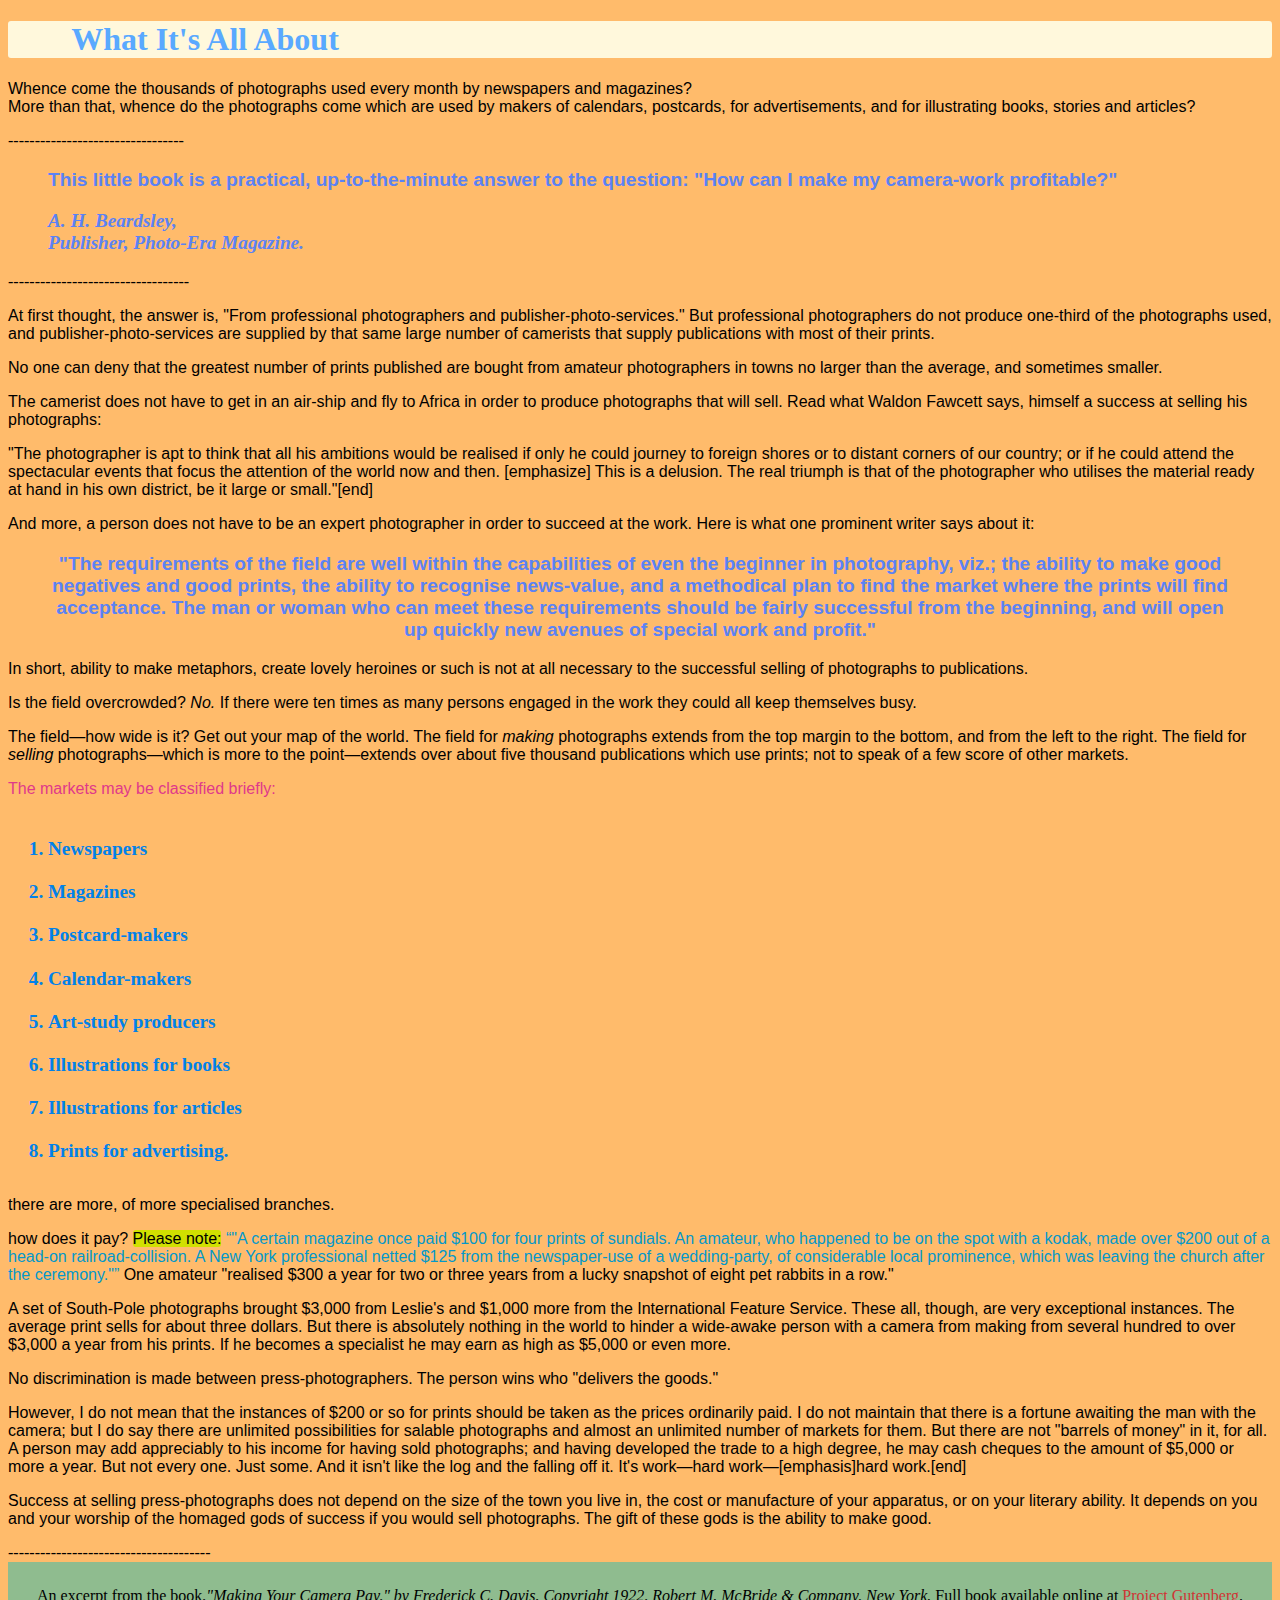
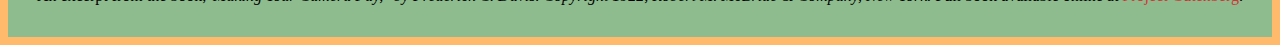
<file: Day 1/Book Markup/index.html>
<!DOCTYPE html>
<html lang="en">
<head>
    <meta charset="UTF-8">
    <meta http-equiv="X-UA-Compatible" content="IE=edge">
    <meta name="viewport" content="width=device-width, initial-scale=1.0">
    <link rel="stylesheet" href="css/style.css">
    <title>Book Markup</title>
</head>
<body>
   <h1 title="A camera? Let's find out...">What It's All About</h1> 
<p>
Whence come the thousands of photographs used every month by newspapers and magazines?
<br>
More than that, whence do the photographs come which are used by makers of calendars, postcards, for advertisements, and for illustrating books, stories and articles?
</p>
---------------------------------
<blockquote>
<p>This little book is a practical, up-to-the-minute answer to the question: "How can I make my camera-work profitable?"</p> 

<cite>A. H. Beardsley, <br>
Publisher, Photo-Era Magazine.</cite> 
</blockquote>
----------------------------------

<p>At first thought, the answer is, "From professional photographers and publisher-photo-services." But professional photographers do not produce one-third of the photographs used, and publisher-photo-services are supplied by that same large number of camerists that supply publications with most of their prints.</p> 

<p>No one can deny that the greatest number of prints published are bought from amateur photographers in towns no larger than the average, and sometimes smaller.</p> 

<p>The camerist does not have to get in an air-ship and fly to Africa in order to produce photographs that will sell. Read what Waldon Fawcett says, himself a success at selling his photographs:</p> 

<p>"The photographer is apt to think that all his ambitions would be realised if only he could journey to foreign shores or to distant corners of our country; or if he could attend the spectacular events that focus the attention of the world now and then. [emphasize] This is a delusion. The real triumph is that of the photographer who utilises the material ready at hand in his own district, be it large or small."[end]</p>

<p>And more, a person does not have to be an expert photographer in order to succeed at the work. Here is what one prominent writer says about it:</p>

<blockquote class="middle">
<p>"The requirements of the field are well within the capabilities of even the beginner in photography, viz.; the ability to make good negatives and good prints, the ability to recognise news-value, and a methodical plan to find the market where the prints will find acceptance. The man or woman who can meet these requirements should be fairly successful from the beginning, and will open up quickly new avenues of special work and profit."</p>
</blockquote>

<p>In short, ability to make metaphors, create lovely heroines or such is not at all necessary to the successful selling of photographs to publications.</p>

<p>Is the field overcrowded? <em>No.</em> If there were ten times as many persons engaged in the work they could all keep themselves busy.</p>

<p>The field—how wide is it? Get out your map of the world. The field for <em>making</em> photographs extends from the top margin to the bottom, and from the left to the right. The field for <em>selling</em> photographs—which is more to the point—extends over about five thousand publications which use prints; not to speak of a few score of other markets.</p>

<p class="heading">The markets may be classified briefly:</p> 
<ol>
    <li>Newspapers</li>
    <li>Magazines</li>
    <li>Postcard-makers</li>
    <li>Calendar-makers</li>
    <li>Art-study producers</li>
    <li>Illustrations for books</li>
    <li>Illustrations for articles</li>
    <li>Prints for advertising.</li>
</ol>

<p> there are more, of more specialised branches.</p>

<p>how does it pay? <span>Please note:</span> <q>"A certain magazine once paid $100 for four prints of sundials. An amateur, who happened to be on the spot with a kodak, made over $200 out of a head-on railroad-collision. A New York professional netted $125 from the newspaper-use of a wedding-party, of considerable local prominence, which was leaving the church after the ceremony."</q> One amateur "realised $300 a year for two or three years from a lucky snapshot of eight pet rabbits in a row."</p>

<p>A set of South-Pole photographs brought $3,000 from Leslie's and $1,000 more from the International Feature Service. These all, though, are very exceptional instances. The average print sells for about three dollars. But there is absolutely nothing in the world to hinder a wide-awake person with a camera from making from several hundred to over $3,000 a year from his prints. If he becomes a specialist he may earn as high as $5,000 or even more.</p>

<p>No discrimination is made between press-photographers. The person wins who "delivers the goods."</p>

<p>However, I do not mean that the instances of $200 or so for prints should be taken as the prices ordinarily paid. I do not maintain that there is a fortune awaiting the man with the camera; but I do say there are unlimited possibilities for salable photographs and almost an unlimited number of markets for them. But there are not "barrels of money" in it, for all. A person may add appreciably to his income for having sold photographs; and having developed the trade to a high degree, he may cash cheques to the amount of $5,000 or more a year. But not every one. Just some. And it isn't like the log and the falling off it. It's work—hard work—[emphasis]hard work.[end]</p>

<p>Success at selling press-photographs does not depend on the size of the town you live in, the cost or manufacture of your apparatus, or on your literary ability. It depends on you and your worship of the homaged gods of success if you would sell photographs. The gift of these gods is the ability to make good.</p>

--------------------------------------
<footer>An excerpt from the book,<cite>"Making Your Camera Pay," by Frederick C. Davis. Copyright 1922, Robert M. McBride & Company, New York.</cite>  Full book available online at <a href="https://www.gutenberg.org/files/35709/35709-h/35709-h.htm">Project Gutenberg</a>.</footer> 
</body>
</html>
</file>
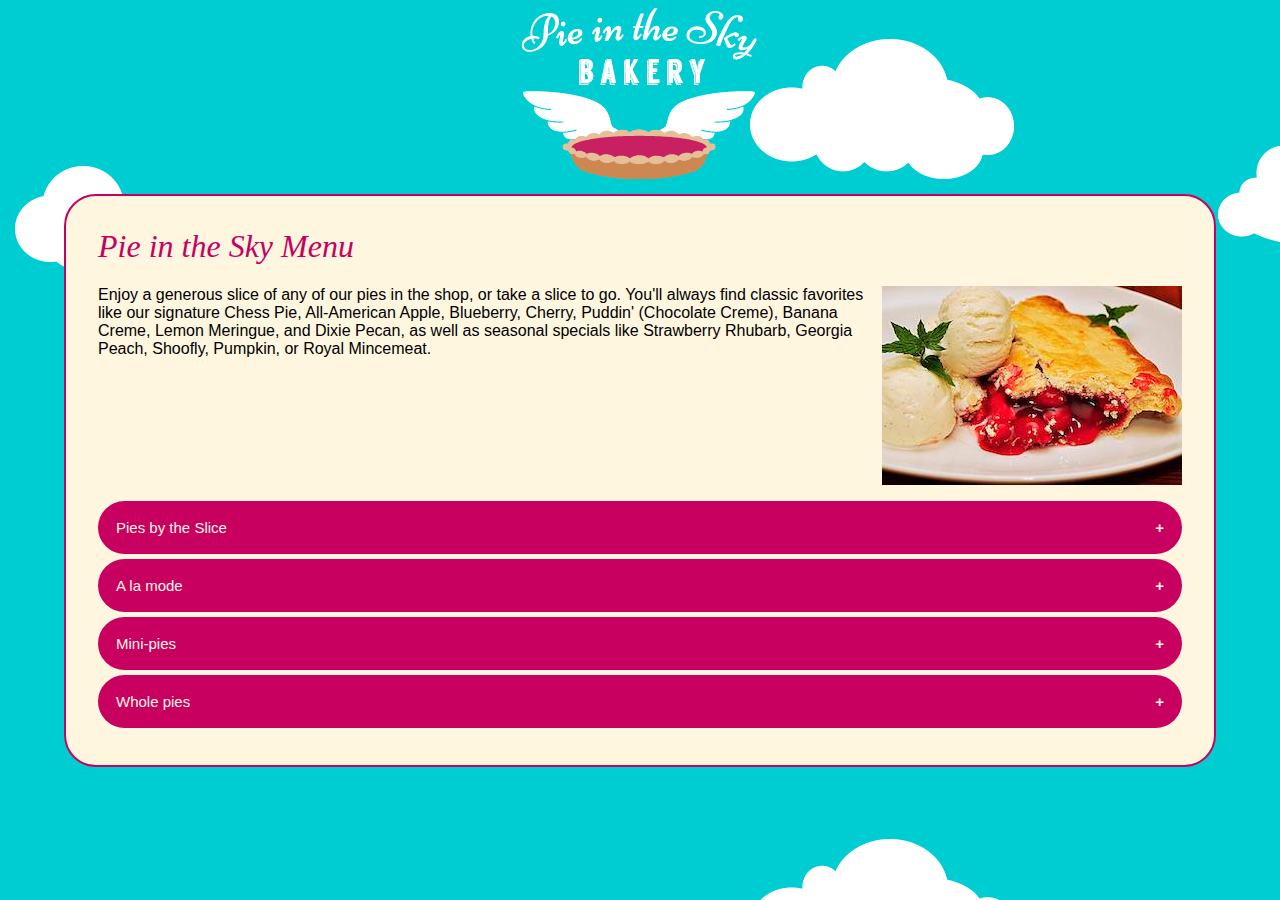
<file: Web Tools and Infrastructure/finished-website/index.html>
<!DOCTYPE html>
<html lang="en">
<head>
	<meta charset="UTF-8">
	<title>An introductory website</title>
	<link href="css/styles.css" rel="stylesheet">
</head>
<body>
	<header>
		<img src="img/logo.png" alt="Pie in the Sky Bakery.">
	</header>
	<section class="menu">
		<h1>Pie in the Sky Menu</h1>
		<p><img src="img/cherry-alamode.jpg" alt="Cherry Pie a la mode! Yum!" style="float: right; margin: 0 0 1em 1em">Enjoy a generous slice of any of our pies in the shop, or take a slice to go. You'll always find classic favorites like our signature Chess Pie, All-American Apple, Blueberry, Cherry, Puddin' (Chocolate Creme), Banana Creme, Lemon Meringue, and Dixie Pecan, as well as seasonal specials like Strawberry Rhubarb, Georgia Peach, Shoofly, Pumpkin, or Royal Mincemeat.</p>
		<button class="accordion">Pies by the Slice</button>
		<div class="panel">
		  <p>Enjoy a generous slice of any of our pies in the shop, or take a slice to go. You'll always find classic favorites like our signature Chess Pie, All-American Apple, Blueberry, Cherry, Puddin' (Chocolate Creme), Banana Creme, Lemon Meringue, and Dixie Pecan, as well as seasonal specials like Strawberry Rhubarb, Georgia Peach, Shoofly, Pumpkin, or Royal Mincemeat.</p>
		</div>

		<button class="accordion">A la mode</button>
		<div class="panel">
		  <p>Top any slice of pie with a scoop of ice cream! Choose from French vanilla, chocolate fudge, dulce de leche, mocha chip, mint chocolate chip, sweet cherry, and no-sugar-added vanilla. </p>
		</div>

		<button class="accordion">Mini-pies</button>
		<div class="panel">
		  <p>When one slice just isn't enough! Our 6" mini-pies are sized to share. Perfect for a romantic picnic or as the finishing touch for a dinner for two. Kids can't agree on a flavor? Two mini-pies are the ticket to family harmony.</p>
		</div>

		<button class="accordion">Whole pies</button>
		<div class="panel">
		  <p>Need a quick and delicious dessert? Our whole pies serve six. They're the perfect ending to a weeknight meal or a weekend barbeque. (They make a great breakfast treat too!) Don't forget to pick up a pint of our ice cream - the ideal accompaniment to our delectable pies.</p>
		</div>
	</div>
<script src="js/accordion.js"></script>
</body>
</html>
</file>
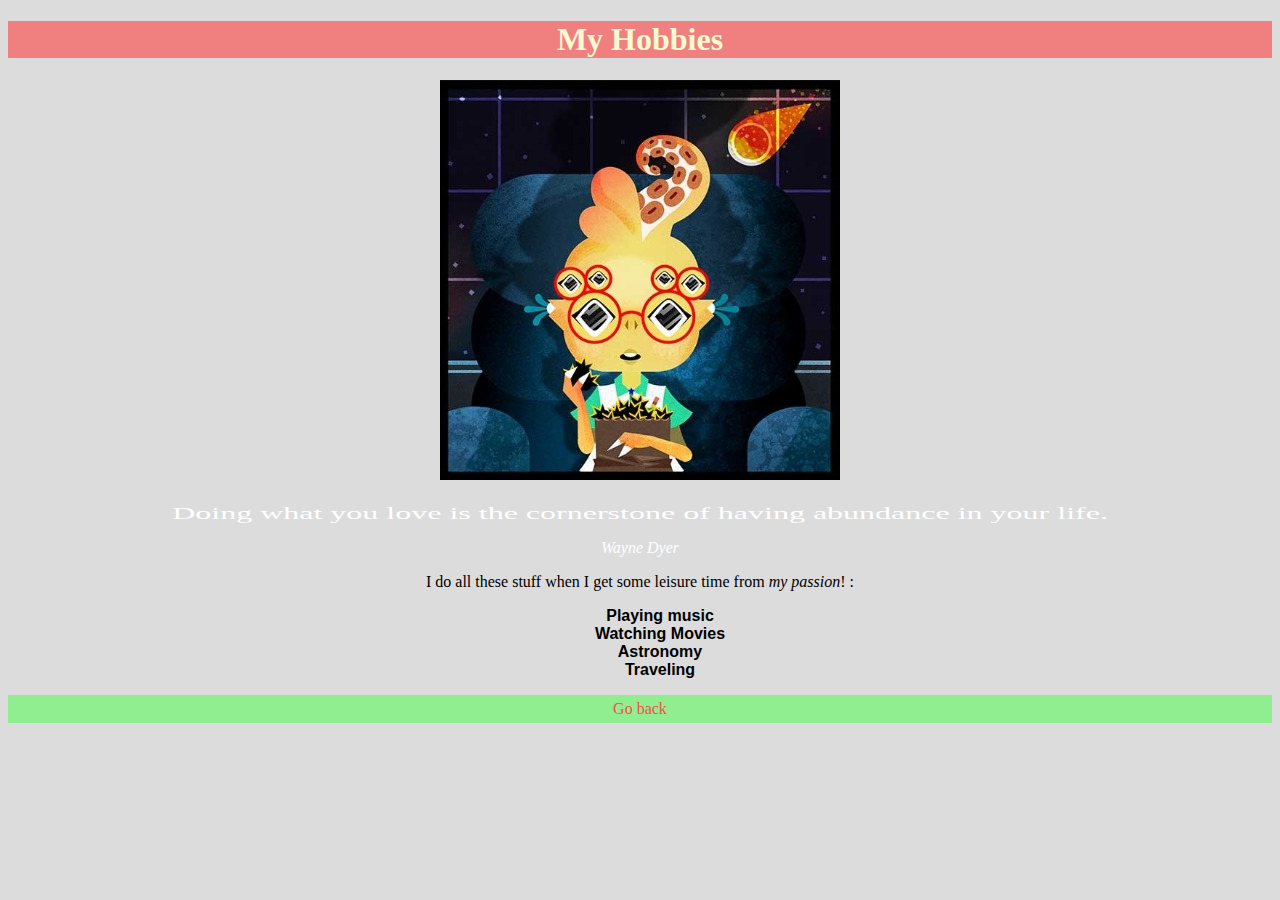
<file: Day 1/hobbies.html>
<!DOCTYPE html>
<html lang="en">
<head>
    <meta charset="UTF-8">
    <meta http-equiv="X-UA-Compatible" content="IE=edge">
    <meta name="viewport" content="width=device-width, initial-scale=1.0">
    <link rel="stylesheet" href="css/stylehobbies.css">
    <title>Mah HoBbIeS</title>
</head>
<body>
    <h1>My Hobbies</h1>

    <img src="images/blog1.jpeg" alt="weird alien eating popcorn">

    <blockquote>
        <p>Doing what you love is the cornerstone of having abundance in your life.</p>
        <cite>Wayne Dyer</cite>
    </blockquote>

    <p>I do all these stuff when I get some leisure time from <cite>my passion</cite>! :</p>
   <ul>
       <li>Playing music</li>
       <li>Watching Movies</li>
       <li>Astronomy</li>
       <li>Traveling</li>
   </ul>
   <footer><a href="index.html">Go back</a> </footer>
</body>
</html>
</file>
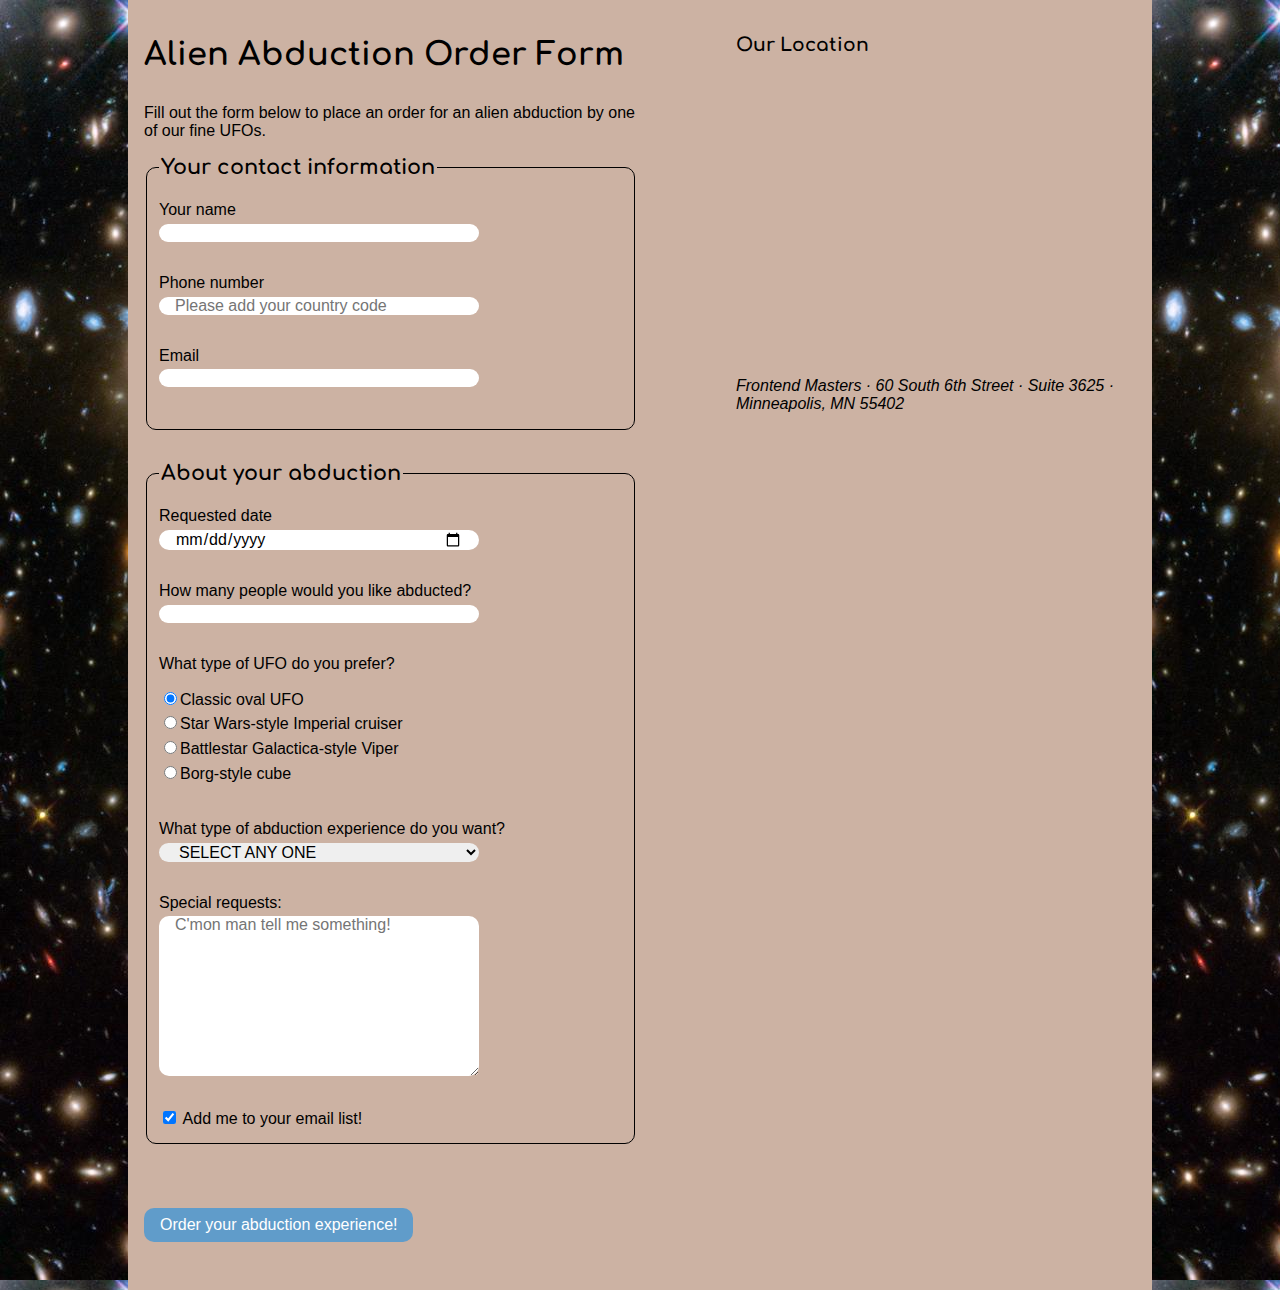
<file: Day 4-forms/forms.html>
<!DOCTYPE html>
<html lang="en">
<head>
	<meta charset="UTF-8">
	<title>Alien Abduction Order Form</title>
	<link rel="preconnect" href="https://fonts.googleapis.com">
<link rel="preconnect" href="https://fonts.gstatic.com" crossorigin>
<link href="https://fonts.googleapis.com/css2?family=Comfortaa:wght@500&display=swap" rel="stylesheet">
	<link href="css/forms.css" rel="stylesheet">
</head>
<body>
	<div class="wrapper">
		<section>
			<h1>Alien Abduction Order Form</h1>
			<p>Fill out the form below to place an order for an alien abduction by one of our fine UFOs.</p>
			<form action="https://e3vwdl4bpd.execute-api.us-west-2.amazonaws.com/default/API2SES" method="POST">
				<input type="hidden" name="send_to" value="chendakeshubham777@gmail.com">
				<fieldset>
					<legend>Your contact information</legend>
					<label for="name">Your name </label>
						<input type="text" id="name" name="name">
					<label for="phone">Phone number</label>
						<input type="tel" id="phone" name="phone" placeholder="Please add your country code">
					<label for="email">Email</label>
						<input type="email" id="email" name="email">
				</fieldset>
				<fieldset>
					<legend>About your abduction </legend>
					<label for="date">Requested  date</label>
						<input type="date" id="date" name="date">

					<label for="qty">How many people would you like abducted?</label>
					<input type="number" id="qty" name="qty" min="1" max="10">

					<p>What type of UFO do you prefer?</p>
					
						<label>
							<input type="radio" name="ufotype" value="classic" checked>Classic oval UFO
						</label>
						<label>
							<input type="radio" name="ufotype" value="starwars">Star Wars-style Imperial cruiser
						</label>
						<label>
							<input type="radio" name="ufotype" value="battlestar">Battlestar Galactica-style Viper
						</label>
						<label>
							<input type="radio" name="ufotype" value="borg">Borg-style cube
						</label>
						
					<label for="abdtype">What type of abduction experience do you want?</label>
						<select name="abdtype" id="abdtype">
							<option selected>SELECT ANY ONE</option>
							<option value="tour">
								Tour of the solar system
							</option>
							<option value="dinner">
								Alien dinner and discussion
							</option>
							<option value="dance">
								Alien dance lessons
							</option>
							<option value="whale">
								Whale watching
							</option>
						</select>
						
					<label for="comments">Special requests:</label>
					<textarea name="comments" id="comments" cols="30" rows="10" placeholder="C'mon man tell me something!" maxlength="280"></textarea>
					<label>
						<input type="checkbox" value="subscribe" name="subscribe" checked> Add me to your email list!
					</label>	
			    </fieldset>	
				<button type="submit">Order your abduction experience!</button>
			</form>		

		</section>
		<aside>
			<h3>Our Location</h3>
			<iframe src="https://www.google.com/maps/embed?pb=!1m18!1m12!1m3!1d1411.1614370128507!2d-93.27191134226143!3d44.977751763344614!2m3!1f0!2f0!3f0!3m2!1i1024!2i768!4f13.1!3m3!1m2!1s0x52b3329a75fc44b3%3A0xab6d15df00205abb!2s60+South+6th+St%2C+Minneapolis%2C+MN+55402!5e0!3m2!1sen!2sus!4v1540308714418" 
			width="400" height="300" frameborder="0" style="border:0" allowfullscreen></iframe>
			<address>
				Frontend Masters &middot;
				60 South 6th Street &middot;
				Suite 3625 &middot;
				Minneapolis, MN 55402
			</address>
		</aside>
	</div>
	<script src="js/forms.js"></script>
</body>
</html>
</file>
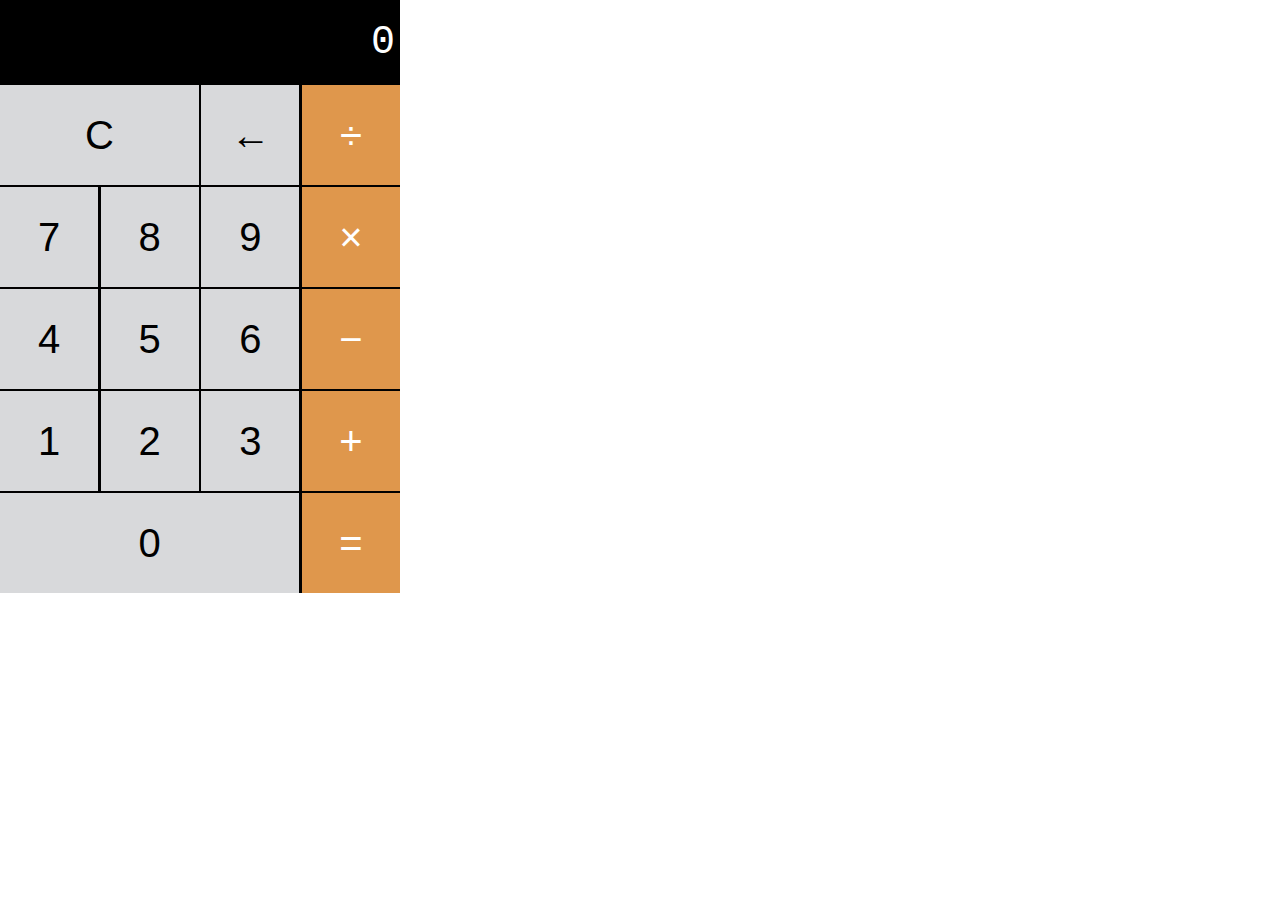
<file: Day 5-github/calculator.html>
<!DOCTYPE html>
<html lang="en">
<head>
    <meta charset="UTF-8">
    <title>Calculator</title>
    <link rel="stylesheet" href="css/calculator.css">
</head>
<body>
    <div class="wrapper">
        <section class="screen">
            0
        </section>
    
        <section class="calc-buttons">
            <div class="calc-button-row">
                <button class="calc-button double">C</button>
                <button class="calc-button">&larr;</button>
                <button class="calc-button">&divide;</button>   
            </div>
            <div class="calc-button-row">
                <button class="calc-button">7</button>
                <button class="calc-button">8</button>
                <button class="calc-button">9</button>
                <button class="calc-button">&times;</button>
            </div>
            <div class="calc-button-row">
                <button class="calc-button">4</button>
                <button class="calc-button">5</button>
                <button class="calc-button">6</button>
                <button class="calc-button">&minus;</button>
            </div>
            <div class="calc-button-row">
                <button class="calc-button">1</button>
                <button class="calc-button">2</button>
                <button class="calc-button">3</button>
                <button class="calc-button">&plus;</button>
            </div>
            <div class="calc-button-row">
                <button class="calc-button triple">0</button>
                <button class="calc-button">&equals;</button>
            </div>
 
        </section>
    </div>
</body>
</html>
</file>
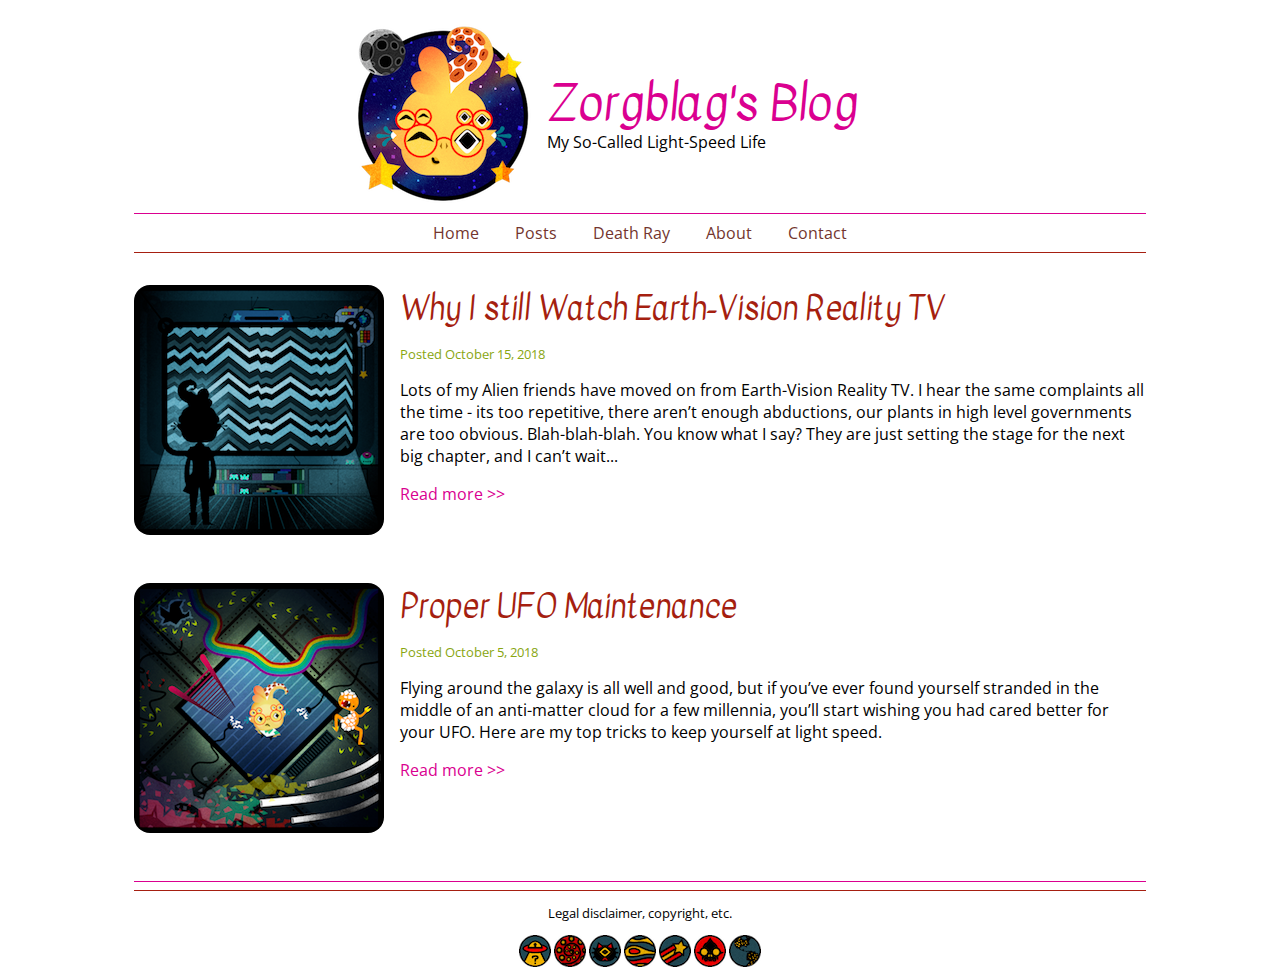
<file: 3-layout/blog-begin/blog.html>
<!DOCTYPE html>
<html lang="en">
<head>
	<meta charset="UTF-8">
	<title>Alien Blog</title>
	 <link href="https://fonts.googleapis.com/css?family=Kavivanar|Open+Sans" rel="stylesheet"> 
	 <link href="css/styles.css" rel="stylesheet">
</head>
<body>
	<div class="wrapper">
		<header>
			<div class="leftheader">
				<a href="/"><img src="img/logo.png" alt="Zorgblag's Blog. Click for home. "></a>
			</div>
			<div class="rightheader">
				<h1>Zorgblag's Blog</h1>
				<p>My So-Called Light-Speed Life</p>
			</div>
		</header>
		<nav>
			<ul>
				<li><a href="#">Home</a></li>
				<li><a href="#">Posts</a></li>
				<li><a href="#">Death Ray</a></li>
				<li><a href="#">About</a></li>
				<li><a href="#">Contact</a></li>
			</ul>
		</nav>
		<section>
			<article>
				<img src="img/blog1.png" alt="Earth-Vision Reality TV. ">
				<h2>Why I still Watch Earth-Vision Reality TV</h2>
				<p class="posted">Posted October 15, 2018</p>
				<p>Lots of my Alien friends have moved on from Earth-Vision Reality TV. I hear the same complaints all the time - its too repetitive, there aren’t enough abductions, our plants in high level governments are too obvious. Blah-blah-blah. You know what I say? They are just setting the stage for the next big chapter, and I can’t wait...</p>
				<p><a href="blog1.html">Read more >> </a></p>
			</article>
			<article>
				<img src="img/blog2.png" alt="Proper UFO Maintenance. ">
				<h2>Proper UFO Maintenance</h2>
				<p class="posted">Posted October 5, 2018</p>
				<p>Flying around the galaxy is all well and good, but if you’ve ever found yourself stranded in the middle of an anti-matter cloud for a few millennia, you’ll start wishing you had cared better for your UFO. Here are my top tricks to keep yourself at light speed.</p>
				<p><a href="blog2.html">Read more >> </a></p>
			</article>
		</section>
		<footer>
			<p>Legal disclaimer, copyright, etc.</p>
			<ul>
				<li><a href="#"><img src="img/icon1.png" alt="Social Media 1."></a></li>
				<li><a href="#"><img src="img/icon2.png" alt="Social Media 2."></a></li>
				<li><a href="#"><img src="img/icon3.png" alt="Social Media 3."></a></li>
				<li><a href="#"><img src="img/icon4.png" alt="Social Media 4."></a></li>
				<li><a href="#"><img src="img/icon5.png" alt="Social Media 5."></a></li>
				<li><a href="#"><img src="img/icon6.png" alt="Social Media 6."></a></li>
				<li><a href="#"><img src="img/icon7.png" alt="Social Media 7."></a></li>
			</ul>
		</footer>
	</div>
</body>
</html>
</file>
<file: Day 1/Book Markup/css/style.css>
body{
    background-color: #FFBB6B;
}
h1{
    background-color: cornsilk;
    color: #59A9FF;
    padding-left: 5%;
    border-radius: 3px;
}
p{
    font-family: 'Segoe UI', Tahoma, Geneva, Verdana, sans-serif;
}
.heading{
    color: #E0398A;
}
ol{
    background-image: url("https://images.unsplash.com/photo-1504464920281-04959fd089db?ixid=MnwxMjA3fDB8MHxzZWFyY2h8MTh8fG5ld3NwYXBlcnxlbnwwfHwwfHw%3D&ixlib=rb-1.2.1&auto=format&fit=crop&w=500&q=60");
    background-position: center;
    background-repeat: no-repeat;
    background-size: cover;
    line-height: 2.7rem;
    height: 350px;
    padding-top: 10px;
    font-size: larger;
    font-weight: bolder;
    color: #0181e9;
}
li:hover{
    color: #cc00d3;
    transition: 300ms;
    cursor: pointer;
}
blockquote{
    font-size: 1.2rem;
    color: #5b82f5;
    font-weight: bolder;
}
.middle{
    text-align: center;
}
span{
    background-color: #D1E000;
    border-radius: 3px;
}
q{
    color: rgb(3, 152, 202);
}
footer{
    background-color: darkseagreen;
    height: 50px;
    padding-top: 25px;
    text-align: center;
}
a{
    text-decoration: none;
    color: #cf3535;
}
</file>
<file: Web Tools and Infrastructure/finished-website/css/styles.css>
/* additional styles for our website */
html {
  box-sizing: border-box;
}
*, *:before, *:after {
  box-sizing: inherit;
}
body {
	font-family: "Cabin", Arial, Geneva, sans-serif;
	background-image: url(../img/clouds.png);
	margin: 0px;
	padding: 0px;
}
.menu {
	max-width: 1200px;
	width: 90%;
	margin: 0 auto;
	background-color:#fff6e0;
	padding: 2em;
	border-radius: 2em;
	border: 2px solid #c80060;
}
header {
	text-align: center;
}
h1,h2,h3 {
  font-family: Georgia, serif;
  font-style: italic;
  font-weight: normal;
  color: #C80060;
  margin-top: 0;
}
/* from https://www.w3schools.com/howto/howto_js_accordion.asp */
.accordion {
    background-color: #C80060;
    color: #fff6e0;
    cursor: pointer;
    padding: 18px;
    width: 100%;
    border: none;
    text-align: left;
    outline: none;
    font-size: 15px;
    transition: 0.4s;
    border-radius: 2em;
}

.active, .accordion:hover {
    background-color: #e6bf98;
}

.accordion:after {
    content: '\002B';
    color: #fff6e0;
    font-weight: bold;
    float: right;
    margin-left: 5px;

}

.active:after {
    content: "\2212";
}

.panel {
    padding: 0 18px;
    background-color: white;
    max-height: 0;
    overflow: hidden;
    transition: max-height 0.2s ease-out;
    border-bottom: 5px solid #fff6e0;
    width: 92%;
    margin: 0 auto;
}
</file>
<file: Day 1/css/stylehobbies.css>
body{
    background-color: gainsboro;
    text-align: center;
}
a{
    text-decoration: none;
    color: rgb(253, 74, 74);
}
a:hover{
    font-weight: bold;
}
h1{
    background-color: lightcoral;
    color: lightgoldenrodyellow;
}
blockquote{
    background-image: url("https://images.unsplash.com/photo-1625736421774-025b940ae5f7?ixid=MnwxMjA3fDB8MHxwaG90by1wYWdlfHx8fGVufDB8fHx8&ixlib=rb-1.2.1&auto=format&fit=crop&w=791&q=80");
    background-position: center;
    color: white;
}
blockquote p{
    font-stretch:expanded;
    transform: scale(2, 1);
    padding-top: 5px;
}
ul{
    font-weight: bolder;
    font-family: Verdana, Geneva, Tahoma, sans-serif;
    list-style: none;
}
footer{
    padding: 5px;
    background-color: lightgreen;
}
</file>
<file: Day 4-forms/css/forms.css>
html {
  box-sizing: border-box;
}
*, *:before, *:after {
  box-sizing: inherit;
}
body {
	font-family: Arial, Helvetica, sans-serif;
	margin: 0;
	padding: 0;
	background-image: url(../img/galaxy.jpg);
}
h1, h3, legend{
	font-family: 'Comfortaa', Arial, Helvetica, sans-serif, cursive;
}
.wrapper {
	width: 80%;
	margin: 0 auto;
	padding: 1em;
	display: flex;
	flex-flow: row nowrap;
	background-color: #CCB2A3;
}
section {
	flex-basis: 57%;
	margin-right: 10%;
}
aside {
	flex-basis: 33%;
}
p{
	padding-bottom: 1rem;
}
p, [for="abdtype"], [for="comments"]{
	margin: 2rem 0 0 0;
}
/* label:active:checked{
	border: none;
} */
fieldset{
	border: 1px solid black;
	border-radius: 10px;
	margin-bottom: 2rem;
}
legend{
	font-weight: bold;
	font-size: 1.3rem;
	margin-top: 1.5rem;
	margin-bottom: 1rem;
}
label{
	display: block;
	padding-bottom: 0.3rem;
}
textarea{
	height: 10rem;
	padding: 1rem;
}
select{
	font-size: 1rem;
}
button{
	font-size: 1rem;
	margin: 2rem 0;
	background-color: #609cca;
	color: white;
	border: none;
	padding: 0.5rem 1rem;
	border-radius: 10px;
}
button:hover{
	background-color: #1d3557;
	cursor: pointer;
}
input:not([type="radio"]):not([type="checkbox"]), textarea, select{
	display: block;
	margin-bottom: 2rem;
	width: 20rem;
	font-family: Impact, Haettenschweiler, 'Arial Narrow Bold', sans-serif;
	font-size: 1rem;
	padding: 0 1rem;
	border-radius: 10px;
	border: none;
}
iframe{
	padding-right: 2rem;
	padding-bottom: 1rem;
}
</file>
<file: Day 5-github/css/calculator.css>
html {
    box-sizing: border-box;
}
*, *:before, *:after {
    box-sizing: inherit;
}
body {
  padding: 0;
  margin: 0;
}
.wrapper {
    width: 400px;
    background-color: black;
    color: white;
}
.calc-button-row {
    display: flex;
    flex-flow: row nowrap;
    justify-content: space-between;
    margin-bottom: 0.5%;
}
.screen{
    text-align: right;
    font-family: 'Courier New', Courier, monospace;
    padding: 20px 5px;
    font-size: 40px;
}
.calc-button {
    background-color: #d8d9db;
    color: black;
    border: none;
    font-size: 40px;
    height: 100px;
    flex-basis: 24.5%;
}
.calc-button:hover {
    background-color: #ebebeb;
}
.calc-button:active {
    background-color: #bbbcbe;
}
.double{
    flex-basis: 49.7%;
}
.triple{
    flex-basis: 74.8%;
}
.calc-button:last-child{
    background-color: #df974c;
    color: white;
}
.calc-button:last-child:hover{
    background-color: #dfb07e;
}
</file>
<file: 3-layout/blog-begin/css/styles.css>
html {
    box-sizing: border-box;
}
*, *:before, *:after {
    box-sizing: inherit;
}
body {
    font-family: 'Open Sans', sans-serif;
    /* background-color: rgb(182, 171, 171); */
}
h1, h2, h3, h4, h5, h6 {
    font-family: 'Kavivanar', cursive;
    font-weight: normal;
}
h2 {
    font-size: 2rem;
    color: #A51F10;
    margin: 0;
}
a {
    color: #DA0090;
    text-decoration: none;
}
a:hover {
    text-decoration: underline;
}
.wrapper{
    width: 80%;
    margin: 0 auto;
}
.posted {
    font-size: 0.8rem;
    color: #89A611;
}
header{
    display: flex;
    flex-flow: row nowrap;
    justify-content: space-between;
}
.leftheader{
    flex-basis: 40%;
    text-align: right;
    padding-right: 0.5rem;
}
.rightheader{
    flex-basis: 60%;
    margin-top: 3.75rem;
    padding-left: 0.5rem;
}
.rightheader h1{
    margin: 0;
    color: #DA0090;
    font-size: 3rem;
}
.rightheader p{
    margin-top: -0.5rem;
}
nav{
    border-bottom: 1px solid #a61f11;
    border-top: 1px solid #DA0090;
}
nav ul{
    list-style-type: none;
    margin: 0;
    padding: 0;
    text-align: center;
}
nav li{
    display: inline-block;
}
nav a{
    text-decoration: none;
    color: #73352E;
    display: block;
    padding: 0.5rem 1rem;
}
nav a:hover{
    background-color: black;
    color: #84de37;
    text-decoration: none;
}
article{
    margin: 2rem 0;
}
article img{
    float: left;
    margin: 0 1rem 1rem 0;
    border-radius: 1rem;
}
article::after{
    content: "";
    display: table;
    clear: both;
}
section{
    border-bottom: 1px solid #DA0090;
    margin-bottom: 0.5rem;
}
footer {
    text-align: center;
    font-size: 0.8rem;
    border-top: 1px solid #a61f11;
}
footer ul{
    margin: 0;
    padding: 0;
    list-style-type: none;
}
footer li{
    display: inline-block;
}
</file>
